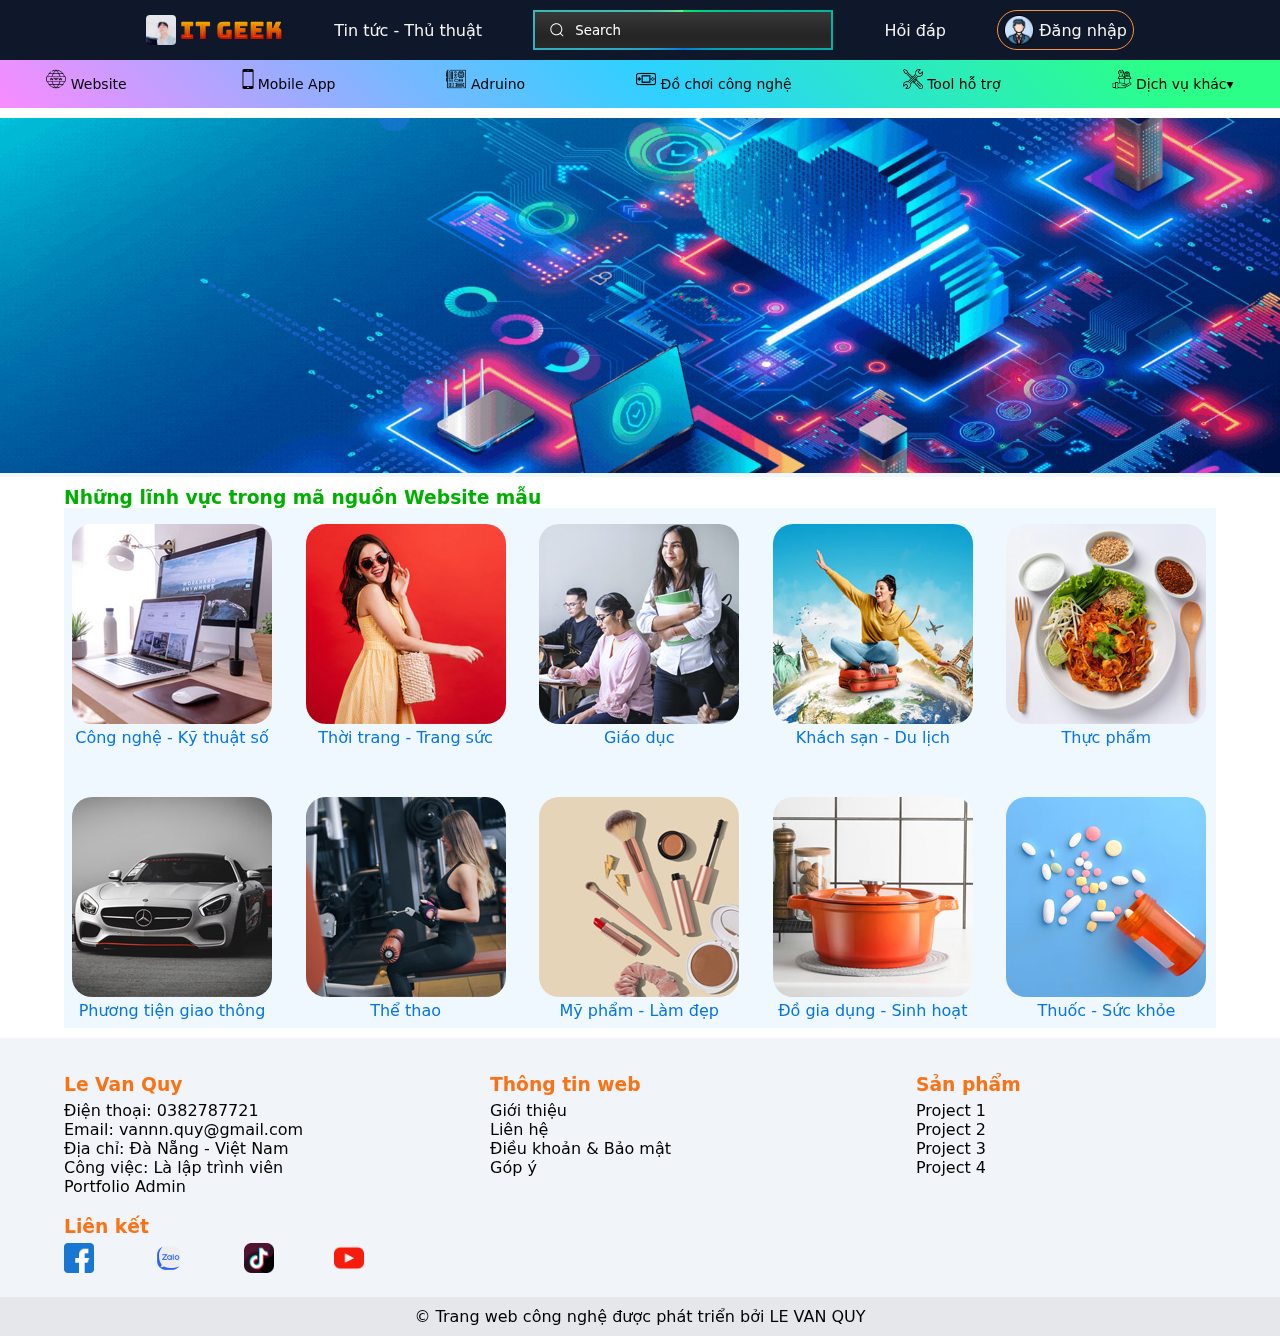
<file: index.html>
<!DOCTYPE html>
<html lang="en">
<head>
    <meta charset="UTF-8">
    <!-- <meta name="viewport" content="width=device-width, initial-scale=1.0"> -->
    <meta name="viewport" content="width=device-width, initial-scale=1, maximum-scale=1, user-scalable=no">
    <title>Le Van Quy - IT Geek</title>
    <!-- Link CSS -->
    <link rel="stylesheet" href="./frontend/assets/css/style.css">
    <!-- Favicon -->
    <link rel="apple-touch-icon" sizes="57x57" href="./frontend/assets/favicon/apple-icon-57x57.png">
    <link rel="apple-touch-icon" sizes="60x60" href="./frontend/assets/favicon/apple-icon-60x60.png">
    <link rel="apple-touch-icon" sizes="72x72" href="./frontend/assets/favicon/apple-icon-72x72.png">
    <link rel="apple-touch-icon" sizes="76x76" href="./frontend/assets/favicon/apple-icon-76x76.png">
    <link rel="apple-touch-icon" sizes="114x114" href="./frontend/assets/favicon/apple-icon-114x114.png">
    <link rel="apple-touch-icon" sizes="120x120" href="./frontend/assets/favicon/apple-icon-120x120.png">
    <link rel="apple-touch-icon" sizes="144x144" href="./frontend/assets/favicon/apple-icon-144x144.png">
    <link rel="apple-touch-icon" sizes="152x152" href="./frontend/assets/favicon/apple-icon-152x152.png">
    <link rel="apple-touch-icon" sizes="180x180" href="./frontend/assets/favicon/apple-icon-180x180.png">
    <link rel="icon" type="image/png" sizes="192x192"  href="./frontend/assets/favicon/android-icon-192x192.png">
    <link rel="icon" type="image/png" sizes="32x32" href="/favicon-32x32.png">
    <link rel="icon" type="image/png" sizes="96x96" href="/favicon-96x96.png">
    <link rel="icon" type="image/png" sizes="16x16" href="/favicon-16x16.png">
    <link rel="manifest" href="/manifest.json">
    <meta name="msapplication-TileColor" content="#ffffff">
    <meta name="msapplication-TileImage" content="./frontend/assets/favicon/ms-icon-144x144.png">
    <meta name="theme-color" content="#ffffff">
    <!-- // -->
    <script src="./frontend/assets/js/main.js"></script>
</head>
<body>
    <div id="app">
        <!-- Make Header -->
        <header id="header"></header>
        <script>
            load("#header", "./frontend/templates/header.html");
        </script>
        <!-- Make Slider -->
        <div id="slider-banner-item">
            <img src="./frontend/assets/img/slideshow/slider1.gif" alt="">
        </div>
        <!-- Make Main -->
        <main id="main">
            <div class="head-main">
                <h3>Những lĩnh vực trong mã nguồn Website mẫu</h3>
            </div>
            <div class="container-home">
                <div class="field">
                    <a href="">
                        <figure>
                            <img src="./frontend/assets/img/slideshow/cong-nghe-ky-thuat-so.jpg" alt="">
                        </figure>
                        <figcaption>Công nghệ - Kỹ thuật số</figcaption>
                    </a>
                </div>
                <div class="field">
                    <a href="">
                        <figure>
                            <img src="./frontend/assets/img/slideshow/thoi-trang-trang-suc.jpg" alt="">
                        </figure>
                        <figcaption>Thời trang - Trang sức</figcaption>
                    </a>
                </div>
                <div class="field">
                    <a href="">
                        <figure>
                            <img src="./frontend/assets/img/slideshow/giao-duc.jpg" alt="">
                        </figure>
                        <figcaption>Giáo dục</figcaption>
                    </a>
                </div>
                <div class="field">
                    <a href="">
                        <figure>
                            <img src="./frontend/assets/img/slideshow/khach-san-du-lich.jpg" alt="">
                        </figure>
                        <figcaption>Khách sạn - Du lịch</figcaption>
                    </a>
                </div>
                <div class="field">
                    <a href="">
                        <figure>
                            <img src="./frontend/assets/img/slideshow/thuc-pham-nha-hang.jpg" alt="">
                        </figure>
                        <figcaption>Thực phẩm</figcaption>
                    </a>
                </div>
                <div class="field">
                    <a href="">
                        <figure>
                            <img src="./frontend/assets/img/slideshow/sach-van-phong-pham.jpg" alt="">
                        </figure>
                        <figcaption>Sách - Văn phòng phẩm</figcaption>
                    </a>
                </div>
                <div class="field">
                    <a href="">
                        <figure>
                            <img src="./frontend/assets/img/slideshow/phuong-tien-giao-thong.jpg" alt="">
                        </figure>
                        <figcaption>Phương tiện giao thông</figcaption>
                    </a>
                </div>
                <div class="field">
                    <a href="">
                        <figure>
                            <img src="./frontend/assets/img/slideshow/the-thao-dich-vu.jpg" alt="">
                        </figure>
                        <figcaption>Thể thao</figcaption>
                    </a>
                </div>
                <div class="field">
                    <a href="">
                        <figure>
                            <img src="./frontend/assets/img/slideshow/my-pham-lam-dep.jpg" alt="">
                        </figure>
                        <figcaption>Mỹ phẩm - Làm đẹp</figcaption>
                    </a>
                </div>
                <div class="field">
                    <a href="">
                        <figure>
                            <img src="./frontend/assets/img/slideshow/do-gia-dung-sinh-hoat.jpg" alt="">
                        </figure>
                        <figcaption>Đồ gia dụng - Sinh hoạt</figcaption>
                    </a>
                </div>
                <div class="field">
                    <a href="">
                        <figure>
                            <img src="./frontend/assets/img/slideshow/thuoc-tpcn.jpg" alt="">
                        </figure>
                        <figcaption>Thuốc - Sức khỏe</figcaption>
                    </a>
                </div>
                <div class="field">
                    <a href="">
                        <figure>
                            <img src="./frontend/assets/img/slideshow/khac.jpg" alt="">
                        </figure>
                        <figcaption>Lĩnh vực khác</figcaption>
                    </a>
                </div>
            </div>  
        </main>
        <scroll-top class="scrollTop">
            <a href="#"><i class="btn-top"><span class="scroll"></span></i></a>
        </scroll-top>
        <!-- Make Footer -->
        <footer id="footer">
            <script>
                load("#footer", "./frontend/templates/footer.html");
            </script>
        </footer>
    </div>
<script src="/frontend/assets/js/other.js"></script>
</body>
</html>
</file>
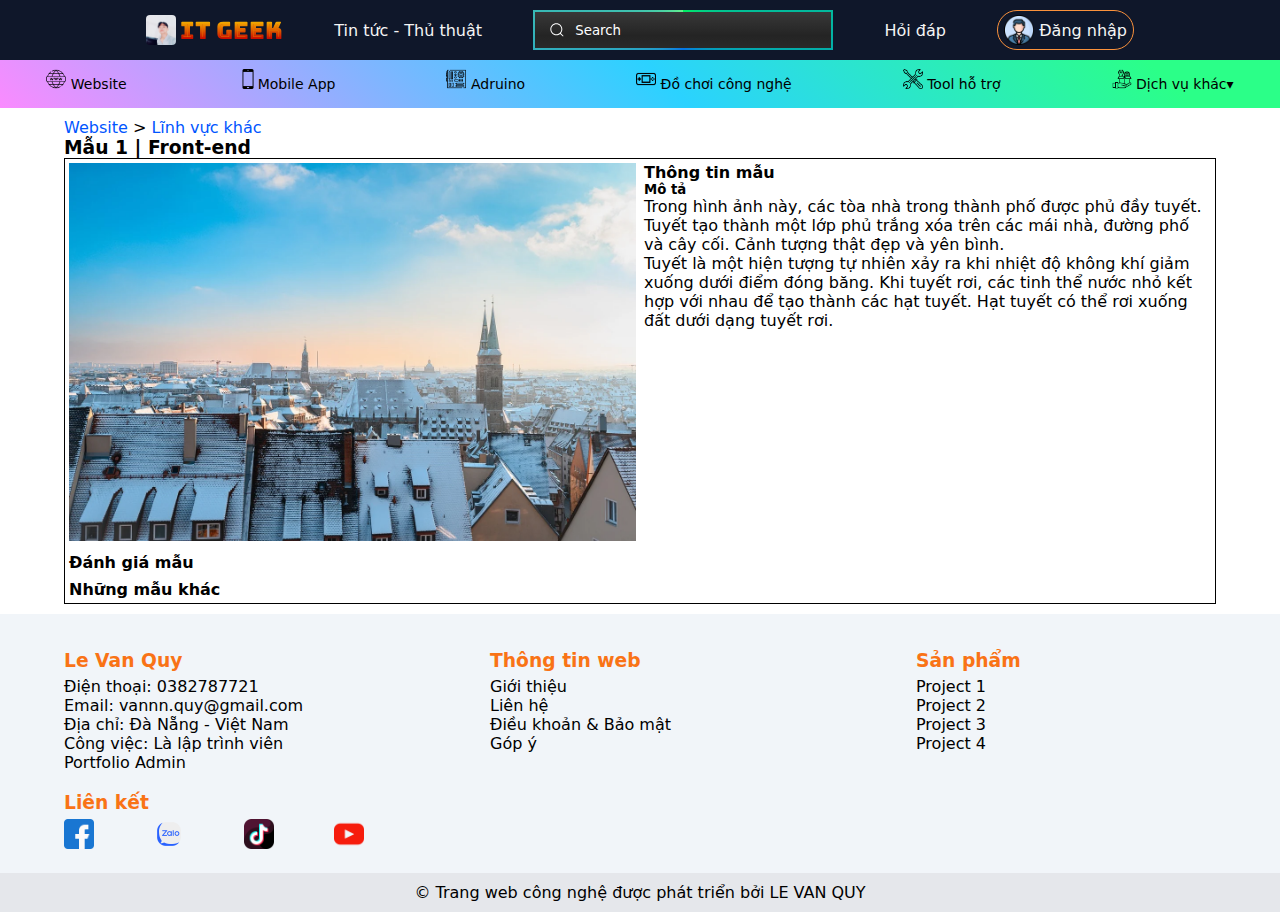
<file: product-details.html>
<!DOCTYPE html>
<html lang="en">
    <head>
        <meta charset="UTF-8">
        <!-- <meta name="viewport" content="width=device-width, initial-scale=1.0"> -->
        <meta name="viewport" content="width=device-width, initial-scale=1, maximum-scale=1, user-scalable=no">
        <title>Chi tiết sản phẩm</title>
        <!-- Link CSS -->
        <link rel="stylesheet" href="./frontend/assets/css/style.css">
        <link rel="stylesheet" href="./frontend/assets/css/product-details.css">
        <!-- Favicon -->
        <link rel="apple-touch-icon" sizes="57x57" href="./frontend/assets/favicon/apple-icon-57x57.png">
        <link rel="apple-touch-icon" sizes="60x60" href="./frontend/assets/favicon/apple-icon-60x60.png">
        <link rel="apple-touch-icon" sizes="72x72" href="./frontend/assets/favicon/apple-icon-72x72.png">
        <link rel="apple-touch-icon" sizes="76x76" href="./frontend/assets/favicon/apple-icon-76x76.png">
        <link rel="apple-touch-icon" sizes="114x114" href="./frontend/assets/favicon/apple-icon-114x114.png">
        <link rel="apple-touch-icon" sizes="120x120" href="./frontend/assets/favicon/apple-icon-120x120.png">
        <link rel="apple-touch-icon" sizes="144x144" href="./frontend/assets/favicon/apple-icon-144x144.png">
        <link rel="apple-touch-icon" sizes="152x152" href="./frontend/assets/favicon/apple-icon-152x152.png">
        <link rel="apple-touch-icon" sizes="180x180" href="./frontend/assets/favicon/apple-icon-180x180.png">
        <link rel="icon" type="image/png" sizes="192x192"  href="./frontend/assets/favicon/android-icon-192x192.png">
        <link rel="icon" type="image/png" sizes="32x32" href="/favicon-32x32.png">
        <link rel="icon" type="image/png" sizes="96x96" href="/favicon-96x96.png">
        <link rel="icon" type="image/png" sizes="16x16" href="/favicon-16x16.png">
        <link rel="manifest" href="/manifest.json">
        <meta name="msapplication-TileColor" content="#ffffff">
        <meta name="msapplication-TileImage" content="./frontend/assets/favicon/ms-icon-144x144.png">
        <meta name="theme-color" content="#ffffff">
        <!-- // -->
        <script src="./frontend/assets/js/main.js"></script>
    </head>
<body>
    <div id="app">
        <!-- Make Header -->
        <header id="header"></header>
        <script>
            load("#header", "./frontend/templates/header.html");
        </script>
        <main id="main">
            <div class="nav-link">
                <ul>
                    <li><a href="web.html">Website</a></li>
                    <li>></li>
                    <li><a href="">Lĩnh vực khác</a></li>
                </ul>
            </div>
            <div class="box-main">
                <h3>Mẫu 1 | Front-end</h3>
                <div class="product">
                    <div class="img-product">
                        <img src="./frontend/assets/img/product/item8.jpg" alt="">
                    </div>
                    <div class="infor-product">
                        <h4>Thông tin mẫu</h4>
                        <h5>Mô tả</h5>
                        <p>Trong hình ảnh này, các tòa nhà trong thành phố được phủ đầy tuyết. Tuyết tạo thành một lớp phủ trắng xóa trên các mái nhà, đường phố và cây cối. Cảnh tượng thật đẹp và yên bình.
                        </p>
                        <p>Tuyết là một hiện tượng tự nhiên xảy ra khi nhiệt độ không khí giảm xuống dưới điểm đóng băng. Khi tuyết rơi, các tinh thể nước nhỏ kết hợp với nhau để tạo thành các hạt tuyết. Hạt tuyết có thể rơi xuống đất dưới dạng tuyết rơi.</p>
                        <!-- <button class="setbutton">Mua ngay</button> -->
                    </div>
                    <div class="evaluate-product">
                        <h4>Đánh giá mẫu</h4>
                    </div>
                    <div class="other-products">
                        <h4>Những mẫu khác</h4>
                    </div>
                </div>
            </div>
        </main>
        <scroll-top class="scrollTop">
            <a href="#"><i class="btn-top"><span class="scroll"></span></i></a>
        </scroll-top>
        <!-- Make Footer -->
        <footer id="footer">
            <script>
                load("#footer", "./frontend/templates/footer.html");
            </script>
        </footer>
    </div>
<script src="/frontend/assets/js/other.js"></script>    
</body>
</html>
</file>
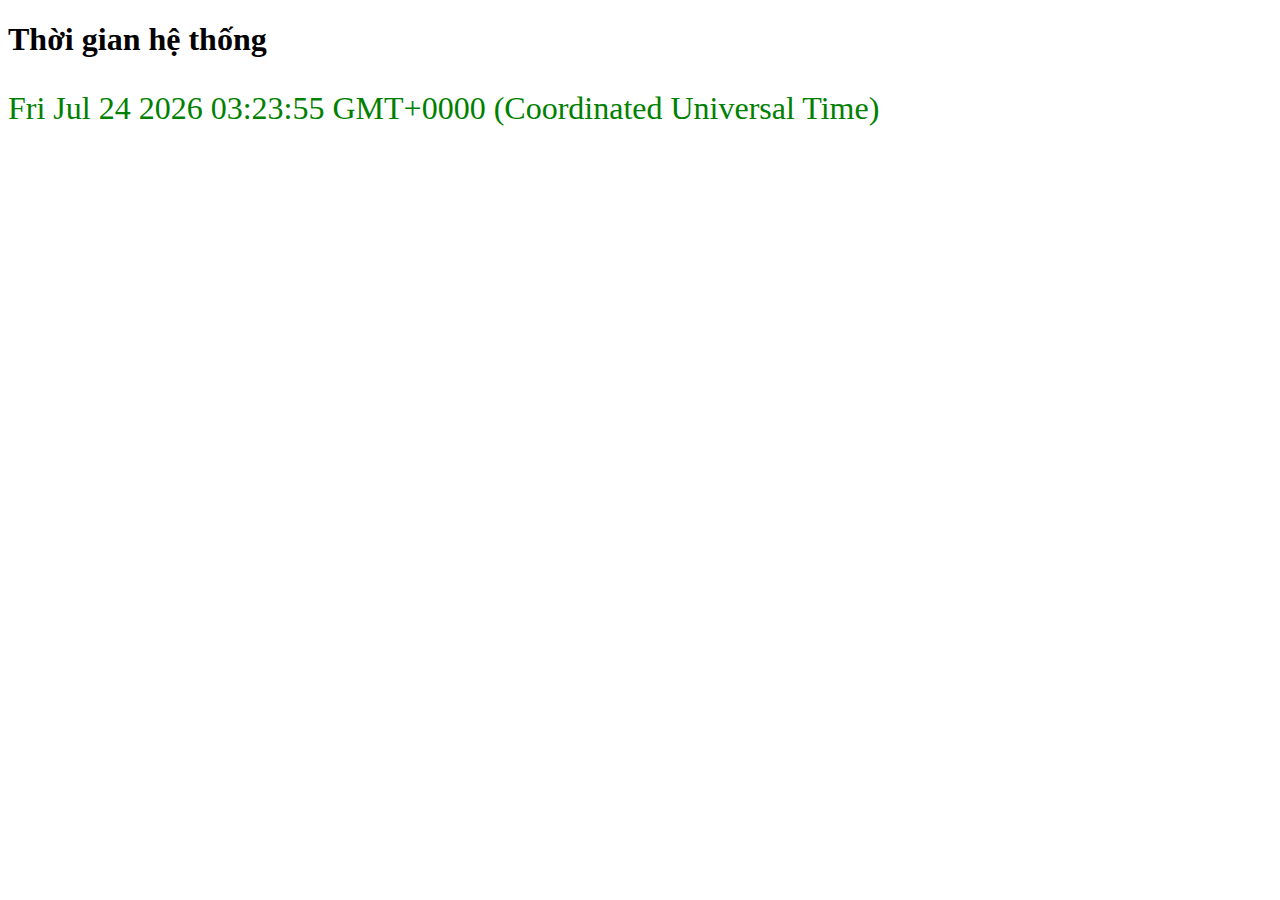
<file: time.html>
<!DOCTYPE html>
<html lang="en">
<head>
    <meta charset="UTF-8">
    <meta name="viewport" content="width=device-width, initial-scale=1.0">
    <title>Thời gian hệ thống</title>
</head>
<body>
    <h1>Thời gian hệ thống</h1>
    <p id="time" style="color: green; font-size: 2rem;"></p>
<script>
    function DisplayTime(){
        const time = new Date();
        document.getElementById("time").innerText = time;
        setInterval(DisplayTime, 1000)
    }
    DisplayTime()
</script>
</body>
</html>
</file>
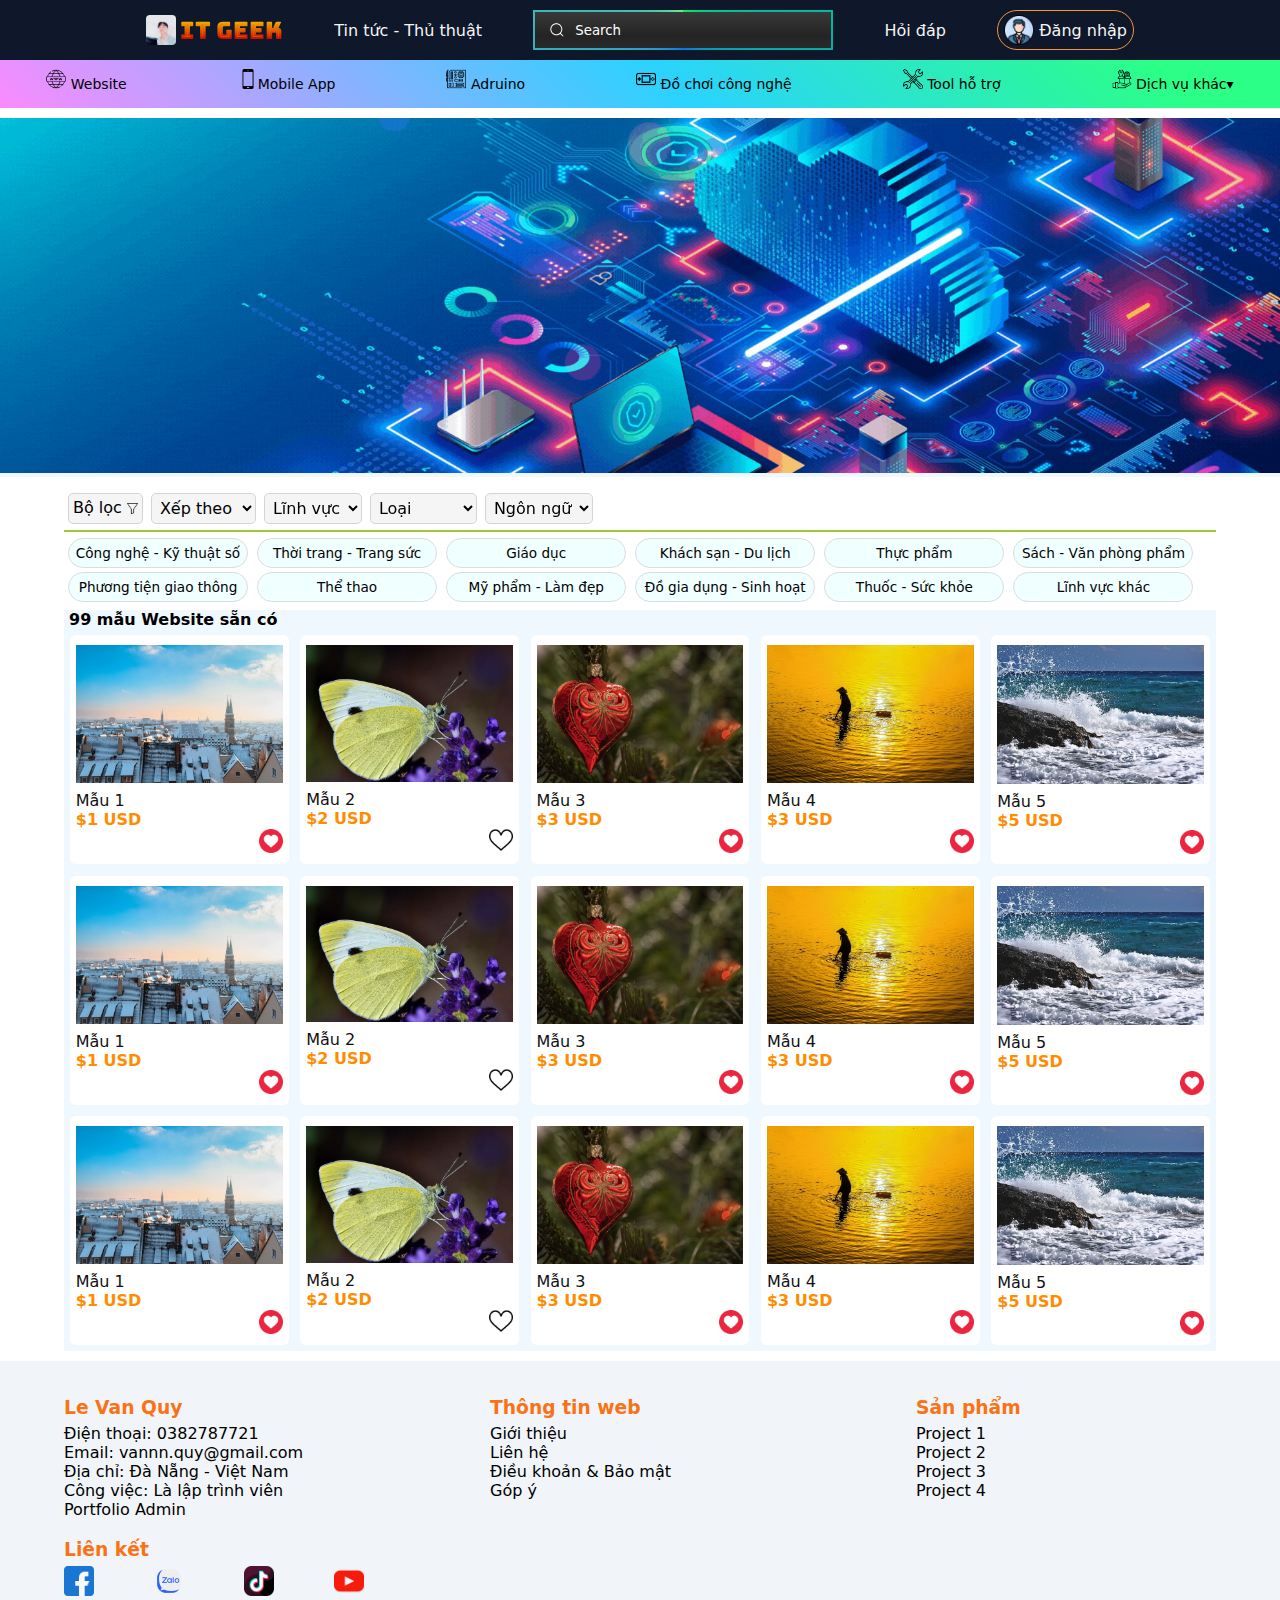
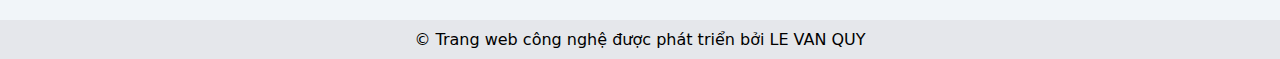
<file: web.html>
<!DOCTYPE html>
<html lang="en">
<head>
    <meta charset="UTF-8">
    <!-- <meta name="viewport" content="width=device-width, initial-scale=1.0"> -->
    <meta name="viewport" content="width=device-width, initial-scale=1, maximum-scale=1, user-scalable=no">
    <title>Kho mẫu Website</title>
    <!-- Link CSS -->
    <link rel="stylesheet" href="./frontend/assets/css/style.css">
    <link rel="stylesheet" href="./frontend/assets/css/web.css">
    <!-- Favicon -->
    <link rel="apple-touch-icon" sizes="57x57" href="./frontend/assets/favicon/apple-icon-57x57.png">
    <link rel="apple-touch-icon" sizes="60x60" href="./frontend/assets/favicon/apple-icon-60x60.png">
    <link rel="apple-touch-icon" sizes="72x72" href="./frontend/assets/favicon/apple-icon-72x72.png">
    <link rel="apple-touch-icon" sizes="76x76" href="./frontend/assets/favicon/apple-icon-76x76.png">
    <link rel="apple-touch-icon" sizes="114x114" href="./frontend/assets/favicon/apple-icon-114x114.png">
    <link rel="apple-touch-icon" sizes="120x120" href="./frontend/assets/favicon/apple-icon-120x120.png">
    <link rel="apple-touch-icon" sizes="144x144" href="./frontend/assets/favicon/apple-icon-144x144.png">
    <link rel="apple-touch-icon" sizes="152x152" href="./frontend/assets/favicon/apple-icon-152x152.png">
    <link rel="apple-touch-icon" sizes="180x180" href="./frontend/assets/favicon/apple-icon-180x180.png">
    <link rel="icon" type="image/png" sizes="192x192"  href="./frontend/assets/favicon/android-icon-192x192.png">
    <link rel="icon" type="image/png" sizes="32x32" href="/favicon-32x32.png">
    <link rel="icon" type="image/png" sizes="96x96" href="/favicon-96x96.png">
    <link rel="icon" type="image/png" sizes="16x16" href="/favicon-16x16.png">
    <link rel="manifest" href="/manifest.json">
    <meta name="msapplication-TileColor" content="#ffffff">
    <meta name="msapplication-TileImage" content="./frontend/assets/favicon/ms-icon-144x144.png">
    <meta name="theme-color" content="#ffffff">
    <!-- // -->

    <!-- Script -->
    <script src="./frontend/assets/js/main.js"></script>
</head>
<body>
    <div id="app">
        <!-- Make Header -->
        <header id="header"></header>
        <script>
            load("#header", "./frontend/templates/header.html");
        </script>
        <!-- Make Slider -->
        <div id="slider-banner-item">
            <img src="./frontend/assets/img/slideshow/slider1.gif" alt="">
        </div>
        <!-- Make Main -->
        <main id="main">
            <div class="filter-total">
                <div class="filter all">
                    Bộ lọc <img src="./frontend/assets/icons/filter.png" alt="">
                </div>
                <select name="" id="" class="filter-sort all">
                  <option value="">Xếp theo</option>
                  <option value="">Lượt xem</option>
                  <option value="">Lượt tim</option>
                  <!-- <option value="">Giá thấp đến cao</option>
                  <option value="">Giá cao đến thấp</option> -->
                </select>
                <select name="" id="" class="select-field all">
                  <option value="">Lĩnh vực</option>
                  <!-- <option value="">Công nghệ - Kỹ thuật số</option>
                  <option value="">Thời trang - Trang sức</option>
                  <option value="">Giáo dục</option>
                  <option value="">Khách sạn - Du lịch</option>
                  <option value="">Thực phẩm</option>
                  <option value="">Sách - Văn phòng phẩm</option>
                  <option value="">Phương tiện giao thông</option>
                  <option value="">Thể thao</option>
                  <option value="">Mỹ phẩm - Làm đẹp</option>
                  <option value="">Đồ gia dụng - Sinh hoạt</option>
                  <option value="">Thuốc - Sức khỏe</option>
                  <option value="">Lĩnh vực khác</option> -->
                </select>
                <select name="" id="" class="filter-type all">
                  <option value="">Loại</option>
                  <option value="">Front-end</option>
                  <option value="">Back-end</option>
                  <option value="">Full-stack</option>
                </select>
                <select name="" id="" class="filter-language all">
                  <option value="">Ngôn ngữ</option>
                  <option value="">Java</option>
                  <option value="">C++</option>
                  <option value="">Python</option>
                </select>
            </div>
            <div class="field">
                <ul>
                    <li>Công nghệ - Kỹ thuật số</li>
                    <li>Thời trang - Trang sức</li>
                    <li>Giáo dục</li>
                    <li>Khách sạn - Du lịch</li>
                    <li>Thực phẩm</li>
                    <li>Sách - Văn phòng phẩm</li>
                    <li>Phương tiện giao thông</li>
                    <li>Thể thao</li>
                    <li>Mỹ phẩm - Làm đẹp</li>
                    <li>Đồ gia dụng - Sinh hoạt</li>
                    <li>Thuốc - Sức khỏe</li>
                    <li>Lĩnh vực khác</li>
                </ul>
            </div>
            <div class="clear-fix">

            </div>
            <div class="product-box-all">
                <!-------------------Danh sách mẫu-------------->
                <h4 style="margin-left: 5px;">99 mẫu Website sẵn có</h4>
                <div class="product-list">
                    <div class="product">                
                      <a href="product-details.html"><img src="./frontend/assets/img/product/item8.jpg" alt=""> 
                        <h4 class="name-product">Mẫu 1</h4>
                        <strong class="price-product">$1 USD</strong>
                      </a>
                        <i class="ri-love-line"><img src="./frontend/assets/icons/love.png" alt=""></i>
                    </div>              
                    <div class="product">
                      <a href="product-details.html"><img src="./frontend/assets/img/product/item9.jpg" alt="">
                        <h4 class="name-product">Mẫu 2</h4>
                        <strong class="price-product">$2 USD</strong>
                      </a>
                        <i class="ri-love-line"><img src="./frontend/assets/icons/like.png" alt=""></i>
                    </div>
                    <div class="product">
                      <a href="product-details.html"><img src="./frontend/assets/img/product/item10.jpg" alt="">
                        <h4 class="name-product">Mẫu 3</h4>
                        <strong class="price-product">$3 USD</strong>
                      </a>
                        <i class="ri-love-line"><img src="./frontend/assets/icons/love.png" alt=""></i>
                    </div>
                    <div class="product">
                      <a href="product-details.html"><img src="./frontend/assets/img/product/item11.jpg" alt="">
                        <h4 class="name-product">Mẫu 4</h4>
                        <strong class="price-product">$3 USD</strong>
                      </a>
                        <i class="ri-love-line"><img src="./frontend/assets/icons/love.png" alt=""></i>
                    </div>
                    <div class="product">
                      <a href="product-details.html"><img src="./frontend/assets/img/product/item12.jpg" alt="">
                        <h4 class="name-product">Mẫu 5</h4>
                        <strong class="price-product">$5 USD</strong>
                      </a>
                        <i class="ri-love-line"><img src="./frontend/assets/icons/love.png" alt=""></i>
                    </div>
                    <div class="product">                
                      <a href="product-details.html"><img src="./frontend/assets/img/product/item8.jpg" alt="">
                        <h4 class="name-product">Mẫu 1</h4>
                        <strong class="price-product">$1 USD</strong>
                      </a>
                        <i class="ri-love-line"><img src="./frontend/assets/icons/love.png" alt=""></i>
                    </div>              
                    <div class="product">
                      <a href="product-details.html"><img src="./frontend/assets/img/product/item9.jpg" alt="">
                        <h4 class="name-product">Mẫu 2</h4>
                        <strong class="price-product">$2 USD</strong>
                      </a>
                        <i class="ri-love-line"><img src="./frontend/assets/icons/like.png" alt=""></i>
                    </div>
                    <div class="product">
                      <a href="product-details.html"><img src="./frontend/assets/img/product/item10.jpg" alt="">
                        <h4 class="name-product">Mẫu 3</h4>
                        <strong class="price-product">$3 USD</strong>
                      </a>
                        <i class="ri-love-line"><img src="./frontend/assets/icons/love.png" alt=""></i>
                    </div>
                    <div class="product">
                      <a href="product-details.html"><img src="./frontend/assets/img/product/item11.jpg" alt="">
                        <h4 class="name-product">Mẫu 4</h4>
                        <strong class="price-product">$3 USD</strong>
                      </a>
                        <i class="ri-love-line"><img src="./frontend/assets/icons/love.png" alt=""></i>
                    </div>
                    <div class="product">
                      <a href="product-details.html"><img src="./frontend/assets/img/product/item12.jpg" alt="">
                        <h4 class="name-product">Mẫu 5</h4>
                        <strong class="price-product">$5 USD</strong>
                      </a>
                        <i class="ri-love-line"><img src="./frontend/assets/icons/love.png" alt=""></i>
                    </div>
                    <div class="product">                
                      <a href="product-details.html"><img src="./frontend/assets/img/product/item8.jpg" alt="">
                        <h4 class="name-product">Mẫu 1</h4>
                        <strong class="price-product">$1 USD</strong>
                      </a>
                        <i class="ri-love-line"><img src="./frontend/assets/icons/love.png" alt=""></i>
                    </div>              
                    <div class="product">
                      <a href="product-details.html"><img src="./frontend/assets/img/product/item9.jpg" alt="">
                        <h4 class="name-product">Mẫu 2</h4>
                        <strong class="price-product">$2 USD</strong>
                      </a>
                        <i class="ri-love-line"><img src="./frontend/assets/icons/like.png" alt=""></i>
                    </div>
                    <div class="product">
                      <a href="product-details.html"><img src="./frontend/assets/img/product/item10.jpg" alt="">
                        <h4 class="name-product">Mẫu 3</h4>
                        <strong class="price-product">$3 USD</strong>
                      </a>
                        <i class="ri-love-line"><img src="./frontend/assets/icons/love.png" alt=""></i>
                    </div>
                    <div class="product">
                      <a href="product-details.html"><img src="./frontend/assets/img/product/item11.jpg" alt="">
                        <h4 class="name-product">Mẫu 4</h4>
                        <strong class="price-product">$3 USD</strong>
                      </a>
                        <i class="ri-love-line"><img src="./frontend/assets/icons/love.png" alt=""></i>
                    </div>
                    <div class="product">
                      <a href="product-details.html"><img src="./frontend/assets/img/product/item12.jpg" alt="">
                        <h4 class="name-product">Mẫu 5</h4>
                        <strong class="price-product">$5 USD</strong>
                      </a>
                        <i class="ri-love-line"><img src="./frontend/assets/icons/love.png" alt=""></i>
                    </div>
                </div>
            </div>
            <scroll-top class="scrollTop">
                <a href="#"><i class="btn-top"><span class="scroll"></span></i></a>
            </scroll-top>
        </main>

        <!-- Make Footer -->
        <footer id="footer">
            <script>
                load("#footer", "./frontend/templates/footer.html");
            </script>
        </footer>
    </div>
<script src="/frontend/assets/js/other.js"></script>
</body>
</html>
</file>
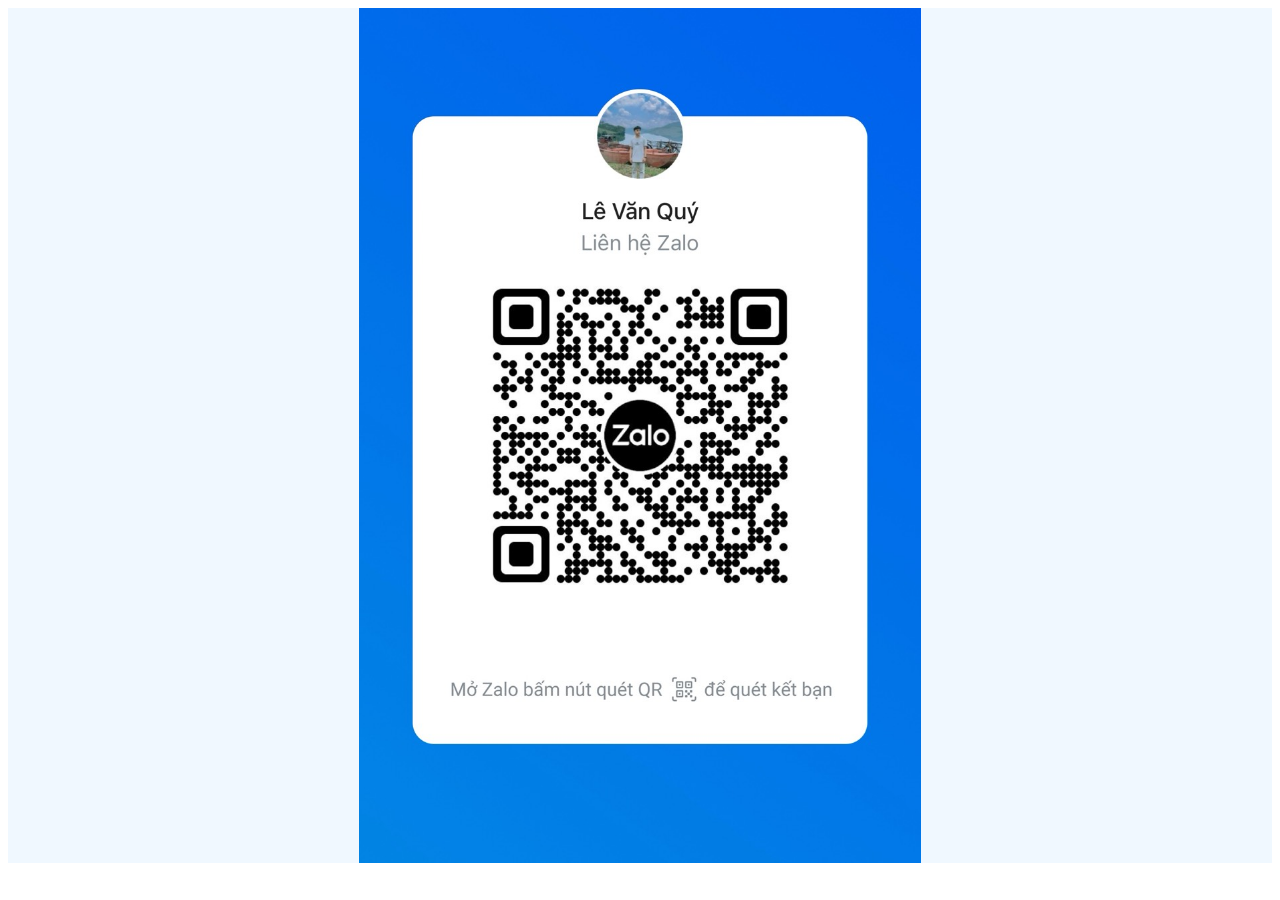
<file: zalo.html>
<!DOCTYPE html>
<html lang="en">
<head>
    <meta charset="UTF-8">
    <meta name="viewport" content="width=device-width, initial-scale=1.0">
    <title>Zalo Admin</title>
    <link rel="apple-touch-icon" sizes="57x57" href="./frontend/assets/favicon/apple-icon-57x57.png">
    <link rel="apple-touch-icon" sizes="60x60" href="./frontend/assets/favicon/apple-icon-60x60.png">
    <link rel="apple-touch-icon" sizes="72x72" href="./frontend/assets/favicon/apple-icon-72x72.png">
    <link rel="apple-touch-icon" sizes="76x76" href="./frontend/assets/favicon/apple-icon-76x76.png">
    <link rel="apple-touch-icon" sizes="114x114" href="./frontend/assets/favicon/apple-icon-114x114.png">
    <link rel="apple-touch-icon" sizes="120x120" href="./frontend/assets/favicon/apple-icon-120x120.png">
    <link rel="apple-touch-icon" sizes="144x144" href="./frontend/assets/favicon/apple-icon-144x144.png">
    <link rel="apple-touch-icon" sizes="152x152" href="./frontend/assets/favicon/apple-icon-152x152.png">
    <link rel="apple-touch-icon" sizes="180x180" href="./frontend/assets/favicon/apple-icon-180x180.png">
    <link rel="icon" type="image/png" sizes="192x192"  href="./frontend/assets/favicon/android-icon-192x192.png">
    <link rel="icon" type="image/png" sizes="32x32" href="/favicon-32x32.png">
    <link rel="icon" type="image/png" sizes="96x96" href="/favicon-96x96.png">
    <link rel="icon" type="image/png" sizes="16x16" href="/favicon-16x16.png">
    <link rel="manifest" href="/manifest.json">
    <meta name="msapplication-TileColor" content="#ffffff">
    <meta name="msapplication-TileImage" content="./frontend/assets/favicon/ms-icon-144x144.png">
    <meta name="theme-color" content="#ffffff">
    <style>
        #app{
            width: 100%;
            height: 100%;
            display: flex;
            justify-content: center;
            background-color: aliceblue;
            overflow: hidden ;
        }
        #zalo{
            width: auto;
            height: 95vh;
        }
        #zalo img{
            width: auto;
            height: 100%;
        }
    </style>
</head>
<body>
    <div id="app">
        <div id="zalo">
            <img src="./frontend/assets/icons/profile-zalo.jpg" alt="">
        </div>
    </div>
</body>
</html>
</file>
<file: frontend/assets/css/style.css>
@import url('https://fonts.googleapis.com/css2?family=Bungee+Spice&display=swap');
*{
  margin: 0;
  padding: 0;
  box-sizing: border-box;
  text-decoration: none;
  font-family: system-ui, -apple-system, BlinkMacSystemFont, 'Segoe UI', Roboto, Oxygen, Ubuntu, Cantarell, 'Open Sans', 'Helvetica Neue', sans-serif;
  list-style: none;
}
html{
  scroll-behavior: smooth;
}
.icon-size{
  width: 30px;
  height: 30px;
}
/* -------------------------------CSS cho phần header ------------------*/
#header{
  margin-bottom: 10px;
  background: linear-gradient(269.88deg, #f59e0b 6.75%, #fb923c 95.85%);
}
.header-top{
  width: 100%;
  background-color: #0f172a;
  height: 60px;
}
.header-top .nav-link-header{
  width: 100%;
  height: 100%;
}

.header-top .nav-link-header ul{
  width: 100%;
  height: 100%;
  display: flex;
  justify-content: center;
  align-items: center;
}
.header-top ul li{
  margin: 0 2vw;
  display: flex;
  align-items: center;
  height: 60px;
}
.header-top .nav-link-header ul li:last-child{
  display: none;
}
.header-top ul li a{
  display: flex;
  align-items: center;
  justify-content: center;
  color: whitesmoke;
}
.header-top ul li:first-child > a{
  font-size: x-large;
  font-weight: bold;
  /* color: transparent;
  background-color: #FA8BFF;
  background-image: linear-gradient(45deg, #FA8BFF 0%, #2BD2FF 52%, #2BFF88 90%);     
  background-clip: text;
  -webkit-background-clip: text; */
  font-family: 'Bungee Spice', sans-serif;
}
.header-top ul li:nth-last-child(2) a{
  padding: 4px 6px;
  border: 1px solid #fb923c;
  border-radius: 999px;
  /* border-image: conic-gradient( #00F260, #0575E6,#64f38c) 1; */
}

 /* CSS cho thanh tìm kiếm*/
 
.nav-link-header .group {
  width: 100%;
  display: flex;
  line-height: 28px;
  align-items: center;
  position: relative;
  width: 300px;
}

.nav-link-header .group .input-desktop {
  height: 40px;
  line-height: 28px;
  padding: 0 1rem;
  width: 100%;
  padding-left: 2.5rem;
  outline: none;
  background: linear-gradient(180deg,rgb(56, 56, 56) 0%, rgb(36, 36, 36)   66%, rgb(41, 41, 41) 100%);
  color: #fff;
  transition: .3s ease;
  border: 2px solid;
  border-image: conic-gradient( #00F260, #0575E6,#64f38c) 1;
}
.input-desktop::placeholder {
  color: #fff;
}

.input-desktop:focus::placeholder {
  color: #999;
}
.icon-search {
  position: absolute;
  left: 1rem;
  fill: #fff;
  width: 1rem;
  height: 1rem;
}

.container .icon-mobile-sm {
  position: absolute;
  width: var(--size-button);
  height: var(--size-button);
  top: 0;
  left: 0;
  padding: 8px;
  pointer-events: none;
}
.container .icon-mobile-sm img {
  width: 100%;
  height: 100%;
}

/* ----------------------CSS cho phần menu sidebar ------------------*/
.sidebar{
  position: fixed;
  top: 0;
  background-color: white;
  width: 100vw;
  height: 100vh;
}
.sidebar button{
  width: 50px;
  padding: 4px;
  margin: 4px;
}
.sidebar .account{
  border-bottom: 1px solid black;
  border-top: 1px solid black;
}
.sidebar .account a{
  margin: 4px 0;
  display: flex;
  align-items: center;
  color: black;
  font-size: large;
}
.button-menu{
  background-color: #0f172a;
  border: none;
  cursor: pointer;
}
.header-main{
  height: auto;
  background-color: #00F260;
  background-image: linear-gradient(45deg, #FA8BFF 0%, #2BD2FF 52%, #2BFF88 90%);     
  /* min-height: 40px; */
  line-height: 40px;
  overflow-x: auto;
}
.header-main::-webkit-scrollbar{
  /* display: none; */
  width: 100%;
  height: 4px;
}
.header-main::-webkit-scrollbar-thumb{
  background-color: rgb(0, 176, 0);
}
.header-main::-webkit-scrollbar-track{
  background-color: whitesmoke;
}
.header-main ul{
  display: flex;
  justify-content: space-between;
  white-space: nowrap;
}
.header-main ul li{
  margin: 0 3vw;
}
.header-main ul li a{
  display: flex;
  padding: 4px 8px;
  color: black;
  font-size: 0.875rem;
  font-weight: 500;
  display: inline-block;
  text-align: center;
}
.header-main ul li img{
  width: 20px;
}
/* -----------------CSS Dropdown------------------*/
.dropdown-down{
  display: inline-block;
  /* position: relative; */
}
.dropdown-content{
  display: none;
  background-color: #C6E2FF;
  position: absolute;
  flex-direction: column;
  right: 4px;
  width: 120px;
}
.dropdown-content a{
  display: inline-block;
}
.dropdown-down:hover .dropdown-content{
  display: flex;
  background-color: #dcdcdc;
}
/* CSS cho phần banner giới thiệu trang web và sản phẩm */
#slider-banner-item{
  width: 100%;
  height: auto;
  background-color: aliceblue;
  margin: 10px 0;
  text-align: center;
}
#slider-banner-item img{
  width: 100%;
  height: 100%;
}
/* ----------------------CSS phần thân trang web----------------------- */
#main{
  margin: 0 5vw;
}
.head-main > h3{
  color: rgb(0, 176, 0);
}
.container-home {  
  display: grid;
  grid-template-columns: 1fr 1fr 1fr 1fr 1fr 1fr;
  grid-template-rows: 1fr 1fr;
  grid-auto-columns: 1fr;
  gap: 2vw 2vw;
  grid-auto-flow: row;
  grid-template-areas:
    ". . . . . ."
    ". . . . . .";
  overflow-x: scroll;
  background-color: #f0f8ff;
  scrollbar-color: purple darkorange;  
}
.container-home::-webkit-scrollbar{
  /* display: none; */
  width: 100%;
  height: 4px;
}
.container-home::-webkit-scrollbar-thumb{
  background-color: rgb(0, 176, 0);
}
.container-home::-webkit-scrollbar-track{
  background-color: whitesmoke;
}

.container-home .field{
  width: 100%;
  text-align: center;
  padding-top: 8px;
  /* background-color: blanchedalmond; */
  margin: 8px 4px;

}
.container-home .field:hover{
  transform: rotate(4deg);
}
.container-home .field a{
  color: #0575E6;
  /* font-weight: 400; */
}
.container-home .field a img{
  border-radius: 20px;
}




/* CSS cho Footer của trang web */
#footer{
  background-color: #f1f5f9;
  width: 100%;
  height: auto;
  margin-top: 10px;
}
#footer .footer-container{
  display: flex;
  flex-wrap: wrap;
  justify-content: space-between;
  margin: 0 5vw;
  padding-top: 4vh;
}
.footer-content{
  width: 300px;
}
.footer-content h3{
  color: #f97316;
}
.footer-content ul{
  margin-top: 6px;
  margin-bottom: 20px;
}
.footer-content a{
  color: black;
}
.footer-content a:hover{
  color: blue;
  text-decoration: underline;
}
.footer-content .link-infor{
  display: flex;
  justify-content: space-between;
}

.footer-content img{
  width: 30px;
  height: 30px;
}
.footer-bottom{
  text-align: center;
  padding: 10px 0;
  background-color: #e5e7eb;
}


/* Tạo nút scroll top */
.scrollTop{
  display: none;
  position: fixed;
  bottom: 1rem;
  right: 1rem;
  cursor: pointer;
  z-index: 200;
  border-radius: 30px;
}
.show-scroll {
  display: block;
}
.btn-top {
  width: 30px;
  height: 47px;
  border-radius: 30px;
  display: flex;
  align-items: center;
  justify-content: center;
  background-color: #333;
  border: none;
  outline: 2px solid yellowgreen;
  box-shadow: 0px 0px 10px yellowgreen;
}
.scroll {
  width: 7px;
  height: 12px;
  border-radius: 10px;
  background-color: yellow;
  box-shadow: 0px 0px 10px white;
  animation: scroll_4013 0.5s linear infinite;
  transform: translateY(40%);
}

/* Modal trang web */
.modal {
  display: none;
  position: fixed;
  top: 0;
  left: 0;
  width: 100%;
  height: 100%;
  background-color: rgba(0, 0, 0, 0.5);
  z-index: 1000;
}

.modal-content {
  background-color: #fefefe;
  margin-left: auto;
  padding: 10px;
  border: 1px solid #888;
  width: 90%;
  height: 100%;
}

.close {
  float: right;
  font-weight: bold;
  cursor: pointer;
  border: 1px solid #dcdcdc;
  border-radius: 4px;
  width: 32px;
  height: 32px;
  padding: 4px;
}
.close img{
  width: 100%;
}
.close:hover {
  background-color: orangered;
  text-decoration: none;
}
.menu-nav{
  width: 100%;
  border: 1px solid #dcdcdc;
  padding: 4px;
  border-radius: 4px;
}
.menu-nav ul{
  display: flex;
  flex-wrap: wrap;
}
.menu-nav ul li{
  width: 24%;
  margin: 0.5%;
  min-width: 70px;
}
.menu-nav ul li button{
  width: 100%;
  height: 100%;
  font-size: 0.8rem;
  padding: 6px;
  border-radius: 4px;
  border: 1px solid #888;
  color: black;
  cursor: pointer;
}
.menu-nav ul:last-child{
  justify-content: space-between;
}
.user-account a{
  display: flex;
  align-items: center;
  margin-bottom: 10px;
}
.user-account a img{
  margin-right: 8px;
}
/*----------------------------------------- CSS cho phần keyframes---------------------------- */
@keyframes scroll_4013 {
  0% {
    transform: translateY(40%);
  }

  50% {
    transform: translateY(90%);
  }
}
/* ------------------------------------------Responsive -------------------------------------------*/
/* @media screen {  */
  /* Được dùng khi không ăn responsive */
/* } */

/* Màn hình Desktop cực lớn */
@media screen and (min-width: 1920px){

}
/* Màn hình Desktop lớn */
@media screen and (max-width: 1492px){

}
/* Màn hình Desktop */
@media screen and (max-width: 1200px){
  .header-main ul li{
    margin: 0 1vw;
  }
}
/* Màn hình Tablet lớn */
@media screen and (max-width: 992px){
  .header-top .nav-link-header ul{
    justify-content: space-between;
  }
  .header-top .nav-link-header ul li:nth-child(n+2) {
    display: none;
}
  .header-top .nav-link-header ul li:nth-child(3){
    display: flex;
  }
  .header-top .nav-link-header ul li:last-child{
    display: flex;
  }
}
/* Màn hình Tablet */
@media screen and (max-width: 768px) {
  .header-main ul li a{
    font-size: 0.7rem;
    padding: 0 5px;
    max-width: max(100px,100%);
  }
  .header-main ul li img{
    display: none;
  }
  .header-main ul li{
    margin: 0;
  }
}
/* Màn hình Mobile */
@media screen and (max-width : 534px){
  .header-top ul li:first-child{
    font-size: large;
    white-space: nowrap; /* Ngăn chữ xuống dòng */   
  }
  .header-top ul{
    justify-content: space-between;
  }
  .animated-text{
    font-size: small;
  }
  .header-banner-slider{
    height: 30px;
    line-height: 30px;
  } 
  .header-main ul{
    display: flex;
    align-items: center;
  }
  .nav-link-header ul li:nth-child(3){
    width: 100%;
  }
  .nav-link-header .group{
    width: min(300px,100%);
    width: 150%;
  }
  .header-top .nav-link-header ul li:first-child a{
    font-size: 0;
  }
  #main{
    margin: 0 1vw;
  }
  .btn-top{
    width: 25px;
    height: 40px;
    bottom: 0.5rem;
    right: 1rem;
  }
  .scroll{
    width: 6px;
    height: 10px;
  }
}
/* Màn hình Mobile cực nhỏ */
@media screen and (max-width : 320px){
    .header-main ul li a{
      font-size: 0.55rem;
      padding: 0px 3px  ;

    }
    .header-main ul li img{
      display: none;
    }
}
</file>
<file: frontend/assets/css/product-details.css>
#main{
    margin: 0 5vw;
}
#main .nav-link{

}
.nav-link ul li{
    display: inline-block;
}
.nav-link ul li a{
    color: rgb(0, 85, 255);
}
.box-main {
}
.product {
    display: flex;
    border: 1px solid black;
    flex-wrap: wrap;
}
.img-product {
    width: 50%;
    padding: 4px;
}
.img-product img{
    width: 100%;
}
.infor-product {
    width: 50%;
    padding: 4px;
}
.evaluate-product{
    width: 100%;
    padding: 4px;
}
.other-products{
    padding: 4px;
}

/* ------------------------------------------Responsive -------------------------------------------*/
/* @media screen {  */
  /* Được dùng khi không ăn responsive */
/* } */

/* Màn hình Desktop cực lớn */
@media screen and (min-width: 1920px){

}
/* Màn hình Desktop lớn */
@media screen and (max-width: 1492px){

}
/* Màn hình Desktop */
@media screen and (max-width: 1200px){

}
/* Màn hình Tablet lớn */
@media screen and (max-width: 992px){

}
/* Màn hình Tablet */
@media screen and (max-width: 768px) {
    .product{
        display: block;
    }
    .img-product {
        width: 100%;
        padding: 4px;
    }
    .infor-product{
        width: 100%;
    }
}
/* Màn hình Mobile */
@media screen and (max-width : 534px){
    #main{
        margin: 0 1vw;
        }
}
/* Màn hình Mobile cực nhỏ */
@media screen and (max-width : 320px){

}
</file>
<file: frontend/assets/css/web.css>
#main{
    margin: 0 5vw;
}
.filter-total{
    display: flex;
    position: sticky;
    top: 0;
    background-color: white;
    overflow-x: auto;
    z-index: 100;
    box-shadow: 0px 2px yellowgreen;
}
.filter-total .filter{
    /* position: sticky; */
    /* left: 4px; */
    /* font-size: 14px; */
}
.all{
    padding: 4px;
    margin: 6px 4px;
    border: 1px solid #d1d5db;
    border-radius: 5px;
    display: flex;
    background-color: whitesmoke;
    white-space: nowrap; /* Ngăn chữ xuống dòng */
    font-size: 1em;
    color: black;
}

.field{
    margin-bottom: 6px;
}
.field ul{
    margin-top: 6px;
    margin-left: 2px;
}
.filter-total .all img{
    width: 11px;
    height: 11px;
    margin: auto;
    margin-bottom: 5px;
    margin-left: 5px;
}
.field ul li{
    display: inline-block;
    margin: 2px;
    min-width: 180px;
    background-color: azure;
    padding: 6px 0px;
    border-radius: 999px;
    color: black;
    border:1px solid #dcdcdc;
    cursor: pointer;
    font-size: 0.85rem;
    font-weight: 500;
    text-align: center;
}
.field ul li:hover{
    border-color: blue;
    color: blue;
}

/* --------------------CSS danh sách sản phẩm mẫu - Có thể phải fix lại--------------------- */

.product-box-all{
    background-color: #f0f8ff;
}
.product-list {
    display: flex;
    flex-wrap: wrap;
}
.product {
    width: 24%; /* 4 sp trên 1 hàng */
    margin: 0.5%; 
    box-sizing: border-box;
    padding: 6px;
    background-color: white;
    border-radius: 6px;
}
.product .name-product{
    color: #111;
    font-weight: normal;
}
.product .price-product{
    color: #ff8c00;
}
.name-product, .price-product{
    display: inline-block;
    width: 100%;
}
.product:hover{
    box-shadow: 2px 2px 2px 2px yellowgreen; 
}
.product:hover .name-product{
    color: blue;
}
.product a img{
    width: 100%;
    padding: 4px 0;
    /* border-radius: 6px; */
}
.product a img:hover{
    transform: translateY(-6px);
}
i.ri-love-line{
    float: right;
    cursor: cell;
}
.ri-love-line img{
    width: 24px;
    height: auto;
}

/* -----------------------------------------Responsive-------------------------------------- */
@media screen {
    
}
@media screen and (min-width: 1920px){
    /* Hiển thị 6 sản phẩm trên 1 hàng */
    .product{
        width: 15.65%; 
    }
}
@media screen and (max-width: 1492px){
    /* Hiển thị 5 sản phẩm trên 1 hàng */
    .product{
        width: 19%;
    }
}
@media screen and (max-width: 1200px){
    /* Hiển thị 4 sản phẩm trên 1 hàng */
    .product{
        width: 24%;
    }
}
@media screen and (max-width: 992px)  {
    .field ul li{
        min-width: 170px;
        font-size: 0.75rem;
    }
    /* Hiển thị 3 sản phẩm trên 1 hàng */
    .product {
        width: 32.3%;
    }  
}
@media screen and (max-width: 768px) {
}
@media screen and (max-width : 534px){
    #main{
    margin: 0 1vw;
    }
    .field ul li{
        min-width: 140px;
        font-size: 0.7rem;
    }
    /* Hiển thị 2 sản phẩm trên 1 hàng */
    .product{
        width: 49%;
    }
}
@media screen and (max-width : 320px){
    /* Hiển thị 1 sản phẩm trên 1 hàng */
    .product {
        width: 100%;
    }
}


/* --------------------------------------------CSS phụ - Button Mua ngay--------------------------- */
.btn-order {
    outline: none;
    display: inline-block;
    border: 1px solid blue;
    padding: .5rem 1.5rem;
    border-radius: 5px;
    background: transparent;
    color: #111;
    font-size: 1rem;
    transition: .3s;
    cursor: pointer;
    /* position: relative; */
    margin-top: 10px;
    background-color: #dcdcdc;
  }
  
.btn-order:hover {
box-shadow: 4px 4px 10px rgb(0, 145, 255);
}
</file>
